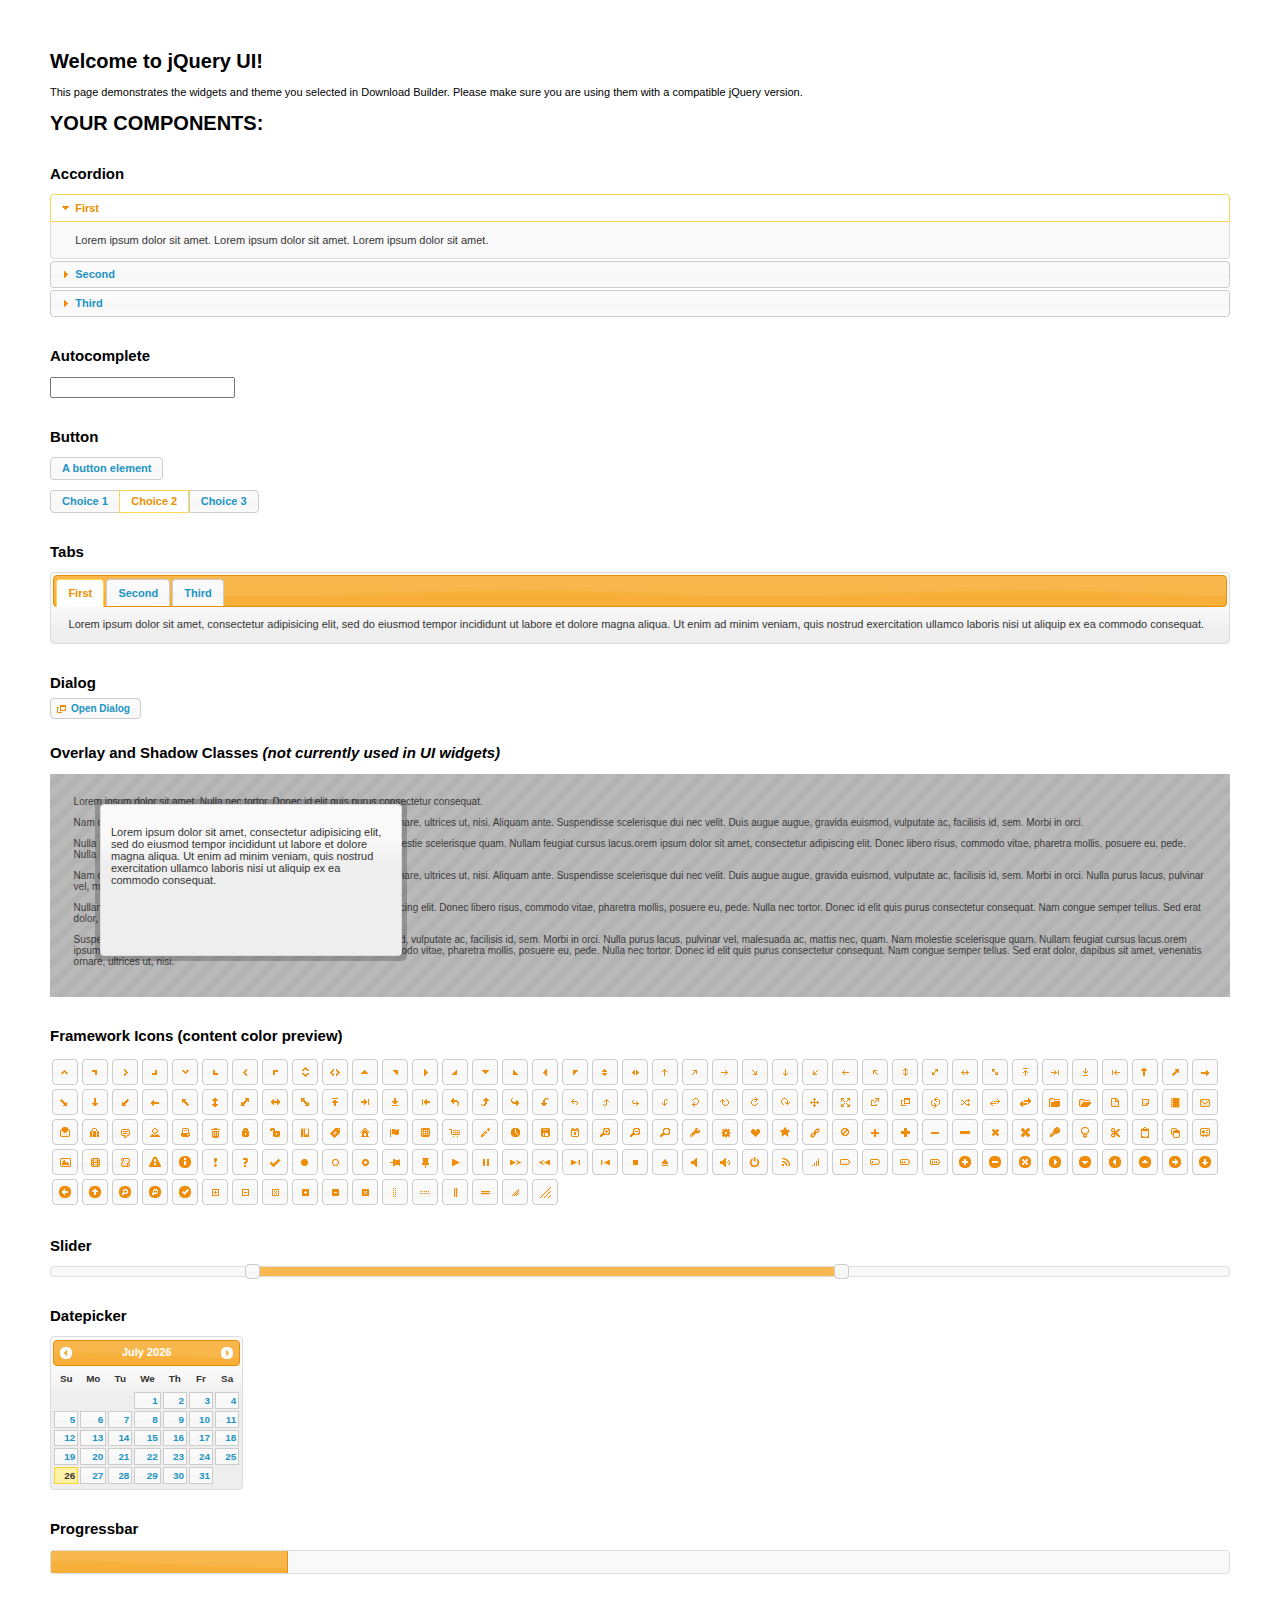
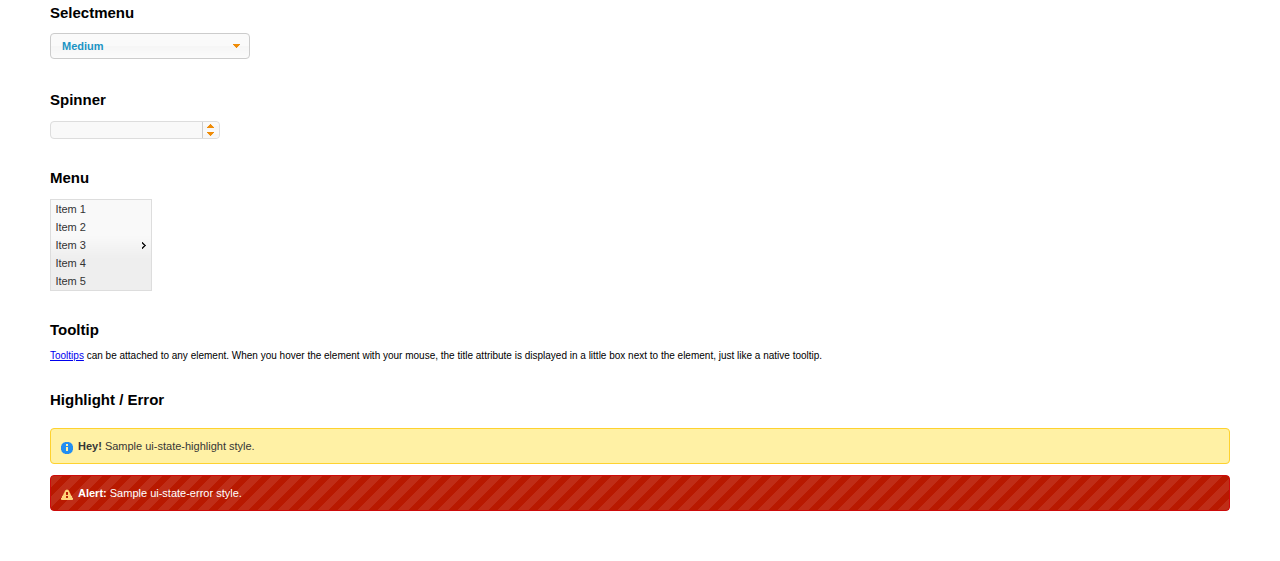
<file: chinook/jquery-ui-1.11.4/index.html>
<!doctype html>
<html lang="us">
<head>
	<meta charset="utf-8">
	<title>jQuery UI Example Page</title>
	<link href="jquery-ui.css" rel="stylesheet">
	<style>
	body{
		font: 62.5% "Trebuchet MS", sans-serif;
		margin: 50px;
	}
	.demoHeaders {
		margin-top: 2em;
	}
	#dialog-link {
		padding: .4em 1em .4em 20px;
		text-decoration: none;
		position: relative;
	}
	#dialog-link span.ui-icon {
		margin: 0 5px 0 0;
		position: absolute;
		left: .2em;
		top: 50%;
		margin-top: -8px;
	}
	#icons {
		margin: 0;
		padding: 0;
	}
	#icons li {
		margin: 2px;
		position: relative;
		padding: 4px 0;
		cursor: pointer;
		float: left;
		list-style: none;
	}
	#icons span.ui-icon {
		float: left;
		margin: 0 4px;
	}
	.fakewindowcontain .ui-widget-overlay {
		position: absolute;
	}
	select {
		width: 200px;
	}
	</style>
</head>
<body>

<h1>Welcome to jQuery UI!</h1>

<div class="ui-widget">
	<p>This page demonstrates the widgets and theme you selected in Download Builder. Please make sure you are using them with a compatible jQuery version.</p>
</div>

<h1>YOUR COMPONENTS:</h1>


<!-- Accordion -->
<h2 class="demoHeaders">Accordion</h2>
<div id="accordion">
	<h3>First</h3>
	<div>Lorem ipsum dolor sit amet. Lorem ipsum dolor sit amet. Lorem ipsum dolor sit amet.</div>
	<h3>Second</h3>
	<div>Phasellus mattis tincidunt nibh.</div>
	<h3>Third</h3>
	<div>Nam dui erat, auctor a, dignissim quis.</div>
</div>



<!-- Autocomplete -->
<h2 class="demoHeaders">Autocomplete</h2>
<div>
	<input id="autocomplete" title="type &quot;a&quot;">
</div>



<!-- Button -->
<h2 class="demoHeaders">Button</h2>
<button id="button">A button element</button>
<form style="margin-top: 1em;">
	<div id="radioset">
		<input type="radio" id="radio1" name="radio"><label for="radio1">Choice 1</label>
		<input type="radio" id="radio2" name="radio" checked="checked"><label for="radio2">Choice 2</label>
		<input type="radio" id="radio3" name="radio"><label for="radio3">Choice 3</label>
	</div>
</form>



<!-- Tabs -->
<h2 class="demoHeaders">Tabs</h2>
<div id="tabs">
	<ul>
		<li><a href="#tabs-1">First</a></li>
		<li><a href="#tabs-2">Second</a></li>
		<li><a href="#tabs-3">Third</a></li>
	</ul>
	<div id="tabs-1">Lorem ipsum dolor sit amet, consectetur adipisicing elit, sed do eiusmod tempor incididunt ut labore et dolore magna aliqua. Ut enim ad minim veniam, quis nostrud exercitation ullamco laboris nisi ut aliquip ex ea commodo consequat.</div>
	<div id="tabs-2">Phasellus mattis tincidunt nibh. Cras orci urna, blandit id, pretium vel, aliquet ornare, felis. Maecenas scelerisque sem non nisl. Fusce sed lorem in enim dictum bibendum.</div>
	<div id="tabs-3">Nam dui erat, auctor a, dignissim quis, sollicitudin eu, felis. Pellentesque nisi urna, interdum eget, sagittis et, consequat vestibulum, lacus. Mauris porttitor ullamcorper augue.</div>
</div>



<!-- Dialog NOTE: Dialog is not generated by UI in this demo so it can be visually styled in themeroller-->
<h2 class="demoHeaders">Dialog</h2>
<p><a href="#" id="dialog-link" class="ui-state-default ui-corner-all"><span class="ui-icon ui-icon-newwin"></span>Open Dialog</a></p>

<h2 class="demoHeaders">Overlay and Shadow Classes <em>(not currently used in UI widgets)</em></h2>
<div style="position: relative; width: 96%; height: 200px; padding:1% 2%; overflow:hidden;" class="fakewindowcontain">
	<p>Lorem ipsum dolor sit amet,  Nulla nec tortor. Donec id elit quis purus consectetur consequat. </p><p>Nam congue semper tellus. Sed erat dolor, dapibus sit amet, venenatis ornare, ultrices ut, nisi. Aliquam ante. Suspendisse scelerisque dui nec velit. Duis augue augue, gravida euismod, vulputate ac, facilisis id, sem. Morbi in orci. </p><p>Nulla purus lacus, pulvinar vel, malesuada ac, mattis nec, quam. Nam molestie scelerisque quam. Nullam feugiat cursus lacus.orem ipsum dolor sit amet, consectetur adipiscing elit. Donec libero risus, commodo vitae, pharetra mollis, posuere eu, pede. Nulla nec tortor. Donec id elit quis purus consectetur consequat. </p><p>Nam congue semper tellus. Sed erat dolor, dapibus sit amet, venenatis ornare, ultrices ut, nisi. Aliquam ante. Suspendisse scelerisque dui nec velit. Duis augue augue, gravida euismod, vulputate ac, facilisis id, sem. Morbi in orci. Nulla purus lacus, pulvinar vel, malesuada ac, mattis nec, quam. Nam molestie scelerisque quam. </p><p>Nullam feugiat cursus lacus.orem ipsum dolor sit amet, consectetur adipiscing elit. Donec libero risus, commodo vitae, pharetra mollis, posuere eu, pede. Nulla nec tortor. Donec id elit quis purus consectetur consequat. Nam congue semper tellus. Sed erat dolor, dapibus sit amet, venenatis ornare, ultrices ut, nisi. Aliquam ante. </p><p>Suspendisse scelerisque dui nec velit. Duis augue augue, gravida euismod, vulputate ac, facilisis id, sem. Morbi in orci. Nulla purus lacus, pulvinar vel, malesuada ac, mattis nec, quam. Nam molestie scelerisque quam. Nullam feugiat cursus lacus.orem ipsum dolor sit amet, consectetur adipiscing elit. Donec libero risus, commodo vitae, pharetra mollis, posuere eu, pede. Nulla nec tortor. Donec id elit quis purus consectetur consequat. Nam congue semper tellus. Sed erat dolor, dapibus sit amet, venenatis ornare, ultrices ut, nisi. </p>

	<!-- ui-dialog -->
	<div class="ui-overlay"><div class="ui-widget-overlay"></div><div class="ui-widget-shadow ui-corner-all" style="width: 302px; height: 152px; position: absolute; left: 50px; top: 30px;"></div></div>
	<div style="position: absolute; width: 280px; height: 130px;left: 50px; top: 30px; padding: 10px;" class="ui-widget ui-widget-content ui-corner-all">
		<div class="ui-dialog-content ui-widget-content" style="background: none; border: 0;">
			<p>Lorem ipsum dolor sit amet, consectetur adipisicing elit, sed do eiusmod tempor incididunt ut labore et dolore magna aliqua. Ut enim ad minim veniam, quis nostrud exercitation ullamco laboris nisi ut aliquip ex ea commodo consequat.</p>
		</div>
	</div>

</div>

<!-- ui-dialog -->
<div id="dialog" title="Dialog Title">
	<p>Lorem ipsum dolor sit amet, consectetur adipisicing elit, sed do eiusmod tempor incididunt ut labore et dolore magna aliqua. Ut enim ad minim veniam, quis nostrud exercitation ullamco laboris nisi ut aliquip ex ea commodo consequat.</p>
</div>



<h2 class="demoHeaders">Framework Icons (content color preview)</h2>
<ul id="icons" class="ui-widget ui-helper-clearfix">
	<li class="ui-state-default ui-corner-all" title=".ui-icon-carat-1-n"><span class="ui-icon ui-icon-carat-1-n"></span></li>
	<li class="ui-state-default ui-corner-all" title=".ui-icon-carat-1-ne"><span class="ui-icon ui-icon-carat-1-ne"></span></li>
	<li class="ui-state-default ui-corner-all" title=".ui-icon-carat-1-e"><span class="ui-icon ui-icon-carat-1-e"></span></li>
	<li class="ui-state-default ui-corner-all" title=".ui-icon-carat-1-se"><span class="ui-icon ui-icon-carat-1-se"></span></li>
	<li class="ui-state-default ui-corner-all" title=".ui-icon-carat-1-s"><span class="ui-icon ui-icon-carat-1-s"></span></li>
	<li class="ui-state-default ui-corner-all" title=".ui-icon-carat-1-sw"><span class="ui-icon ui-icon-carat-1-sw"></span></li>
	<li class="ui-state-default ui-corner-all" title=".ui-icon-carat-1-w"><span class="ui-icon ui-icon-carat-1-w"></span></li>
	<li class="ui-state-default ui-corner-all" title=".ui-icon-carat-1-nw"><span class="ui-icon ui-icon-carat-1-nw"></span></li>
	<li class="ui-state-default ui-corner-all" title=".ui-icon-carat-2-n-s"><span class="ui-icon ui-icon-carat-2-n-s"></span></li>
	<li class="ui-state-default ui-corner-all" title=".ui-icon-carat-2-e-w"><span class="ui-icon ui-icon-carat-2-e-w"></span></li>
	<li class="ui-state-default ui-corner-all" title=".ui-icon-triangle-1-n"><span class="ui-icon ui-icon-triangle-1-n"></span></li>
	<li class="ui-state-default ui-corner-all" title=".ui-icon-triangle-1-ne"><span class="ui-icon ui-icon-triangle-1-ne"></span></li>
	<li class="ui-state-default ui-corner-all" title=".ui-icon-triangle-1-e"><span class="ui-icon ui-icon-triangle-1-e"></span></li>
	<li class="ui-state-default ui-corner-all" title=".ui-icon-triangle-1-se"><span class="ui-icon ui-icon-triangle-1-se"></span></li>
	<li class="ui-state-default ui-corner-all" title=".ui-icon-triangle-1-s"><span class="ui-icon ui-icon-triangle-1-s"></span></li>
	<li class="ui-state-default ui-corner-all" title=".ui-icon-triangle-1-sw"><span class="ui-icon ui-icon-triangle-1-sw"></span></li>
	<li class="ui-state-default ui-corner-all" title=".ui-icon-triangle-1-w"><span class="ui-icon ui-icon-triangle-1-w"></span></li>
	<li class="ui-state-default ui-corner-all" title=".ui-icon-triangle-1-nw"><span class="ui-icon ui-icon-triangle-1-nw"></span></li>
	<li class="ui-state-default ui-corner-all" title=".ui-icon-triangle-2-n-s"><span class="ui-icon ui-icon-triangle-2-n-s"></span></li>
	<li class="ui-state-default ui-corner-all" title=".ui-icon-triangle-2-e-w"><span class="ui-icon ui-icon-triangle-2-e-w"></span></li>
	<li class="ui-state-default ui-corner-all" title=".ui-icon-arrow-1-n"><span class="ui-icon ui-icon-arrow-1-n"></span></li>
	<li class="ui-state-default ui-corner-all" title=".ui-icon-arrow-1-ne"><span class="ui-icon ui-icon-arrow-1-ne"></span></li>
	<li class="ui-state-default ui-corner-all" title=".ui-icon-arrow-1-e"><span class="ui-icon ui-icon-arrow-1-e"></span></li>
	<li class="ui-state-default ui-corner-all" title=".ui-icon-arrow-1-se"><span class="ui-icon ui-icon-arrow-1-se"></span></li>
	<li class="ui-state-default ui-corner-all" title=".ui-icon-arrow-1-s"><span class="ui-icon ui-icon-arrow-1-s"></span></li>
	<li class="ui-state-default ui-corner-all" title=".ui-icon-arrow-1-sw"><span class="ui-icon ui-icon-arrow-1-sw"></span></li>
	<li class="ui-state-default ui-corner-all" title=".ui-icon-arrow-1-w"><span class="ui-icon ui-icon-arrow-1-w"></span></li>
	<li class="ui-state-default ui-corner-all" title=".ui-icon-arrow-1-nw"><span class="ui-icon ui-icon-arrow-1-nw"></span></li>
	<li class="ui-state-default ui-corner-all" title=".ui-icon-arrow-2-n-s"><span class="ui-icon ui-icon-arrow-2-n-s"></span></li>
	<li class="ui-state-default ui-corner-all" title=".ui-icon-arrow-2-ne-sw"><span class="ui-icon ui-icon-arrow-2-ne-sw"></span></li>
	<li class="ui-state-default ui-corner-all" title=".ui-icon-arrow-2-e-w"><span class="ui-icon ui-icon-arrow-2-e-w"></span></li>
	<li class="ui-state-default ui-corner-all" title=".ui-icon-arrow-2-se-nw"><span class="ui-icon ui-icon-arrow-2-se-nw"></span></li>
	<li class="ui-state-default ui-corner-all" title=".ui-icon-arrowstop-1-n"><span class="ui-icon ui-icon-arrowstop-1-n"></span></li>
	<li class="ui-state-default ui-corner-all" title=".ui-icon-arrowstop-1-e"><span class="ui-icon ui-icon-arrowstop-1-e"></span></li>
	<li class="ui-state-default ui-corner-all" title=".ui-icon-arrowstop-1-s"><span class="ui-icon ui-icon-arrowstop-1-s"></span></li>
	<li class="ui-state-default ui-corner-all" title=".ui-icon-arrowstop-1-w"><span class="ui-icon ui-icon-arrowstop-1-w"></span></li>
	<li class="ui-state-default ui-corner-all" title=".ui-icon-arrowthick-1-n"><span class="ui-icon ui-icon-arrowthick-1-n"></span></li>
	<li class="ui-state-default ui-corner-all" title=".ui-icon-arrowthick-1-ne"><span class="ui-icon ui-icon-arrowthick-1-ne"></span></li>
	<li class="ui-state-default ui-corner-all" title=".ui-icon-arrowthick-1-e"><span class="ui-icon ui-icon-arrowthick-1-e"></span></li>
	<li class="ui-state-default ui-corner-all" title=".ui-icon-arrowthick-1-se"><span class="ui-icon ui-icon-arrowthick-1-se"></span></li>
	<li class="ui-state-default ui-corner-all" title=".ui-icon-arrowthick-1-s"><span class="ui-icon ui-icon-arrowthick-1-s"></span></li>
	<li class="ui-state-default ui-corner-all" title=".ui-icon-arrowthick-1-sw"><span class="ui-icon ui-icon-arrowthick-1-sw"></span></li>
	<li class="ui-state-default ui-corner-all" title=".ui-icon-arrowthick-1-w"><span class="ui-icon ui-icon-arrowthick-1-w"></span></li>
	<li class="ui-state-default ui-corner-all" title=".ui-icon-arrowthick-1-nw"><span class="ui-icon ui-icon-arrowthick-1-nw"></span></li>
	<li class="ui-state-default ui-corner-all" title=".ui-icon-arrowthick-2-n-s"><span class="ui-icon ui-icon-arrowthick-2-n-s"></span></li>
	<li class="ui-state-default ui-corner-all" title=".ui-icon-arrowthick-2-ne-sw"><span class="ui-icon ui-icon-arrowthick-2-ne-sw"></span></li>
	<li class="ui-state-default ui-corner-all" title=".ui-icon-arrowthick-2-e-w"><span class="ui-icon ui-icon-arrowthick-2-e-w"></span></li>
	<li class="ui-state-default ui-corner-all" title=".ui-icon-arrowthick-2-se-nw"><span class="ui-icon ui-icon-arrowthick-2-se-nw"></span></li>
	<li class="ui-state-default ui-corner-all" title=".ui-icon-arrowthickstop-1-n"><span class="ui-icon ui-icon-arrowthickstop-1-n"></span></li>
	<li class="ui-state-default ui-corner-all" title=".ui-icon-arrowthickstop-1-e"><span class="ui-icon ui-icon-arrowthickstop-1-e"></span></li>
	<li class="ui-state-default ui-corner-all" title=".ui-icon-arrowthickstop-1-s"><span class="ui-icon ui-icon-arrowthickstop-1-s"></span></li>
	<li class="ui-state-default ui-corner-all" title=".ui-icon-arrowthickstop-1-w"><span class="ui-icon ui-icon-arrowthickstop-1-w"></span></li>
	<li class="ui-state-default ui-corner-all" title=".ui-icon-arrowreturnthick-1-w"><span class="ui-icon ui-icon-arrowreturnthick-1-w"></span></li>
	<li class="ui-state-default ui-corner-all" title=".ui-icon-arrowreturnthick-1-n"><span class="ui-icon ui-icon-arrowreturnthick-1-n"></span></li>
	<li class="ui-state-default ui-corner-all" title=".ui-icon-arrowreturnthick-1-e"><span class="ui-icon ui-icon-arrowreturnthick-1-e"></span></li>
	<li class="ui-state-default ui-corner-all" title=".ui-icon-arrowreturnthick-1-s"><span class="ui-icon ui-icon-arrowreturnthick-1-s"></span></li>
	<li class="ui-state-default ui-corner-all" title=".ui-icon-arrowreturn-1-w"><span class="ui-icon ui-icon-arrowreturn-1-w"></span></li>
	<li class="ui-state-default ui-corner-all" title=".ui-icon-arrowreturn-1-n"><span class="ui-icon ui-icon-arrowreturn-1-n"></span></li>
	<li class="ui-state-default ui-corner-all" title=".ui-icon-arrowreturn-1-e"><span class="ui-icon ui-icon-arrowreturn-1-e"></span></li>
	<li class="ui-state-default ui-corner-all" title=".ui-icon-arrowreturn-1-s"><span class="ui-icon ui-icon-arrowreturn-1-s"></span></li>
	<li class="ui-state-default ui-corner-all" title=".ui-icon-arrowrefresh-1-w"><span class="ui-icon ui-icon-arrowrefresh-1-w"></span></li>
	<li class="ui-state-default ui-corner-all" title=".ui-icon-arrowrefresh-1-n"><span class="ui-icon ui-icon-arrowrefresh-1-n"></span></li>
	<li class="ui-state-default ui-corner-all" title=".ui-icon-arrowrefresh-1-e"><span class="ui-icon ui-icon-arrowrefresh-1-e"></span></li>
	<li class="ui-state-default ui-corner-all" title=".ui-icon-arrowrefresh-1-s"><span class="ui-icon ui-icon-arrowrefresh-1-s"></span></li>
	<li class="ui-state-default ui-corner-all" title=".ui-icon-arrow-4"><span class="ui-icon ui-icon-arrow-4"></span></li>
	<li class="ui-state-default ui-corner-all" title=".ui-icon-arrow-4-diag"><span class="ui-icon ui-icon-arrow-4-diag"></span></li>
	<li class="ui-state-default ui-corner-all" title=".ui-icon-extlink"><span class="ui-icon ui-icon-extlink"></span></li>
	<li class="ui-state-default ui-corner-all" title=".ui-icon-newwin"><span class="ui-icon ui-icon-newwin"></span></li>
	<li class="ui-state-default ui-corner-all" title=".ui-icon-refresh"><span class="ui-icon ui-icon-refresh"></span></li>
	<li class="ui-state-default ui-corner-all" title=".ui-icon-shuffle"><span class="ui-icon ui-icon-shuffle"></span></li>
	<li class="ui-state-default ui-corner-all" title=".ui-icon-transfer-e-w"><span class="ui-icon ui-icon-transfer-e-w"></span></li>
	<li class="ui-state-default ui-corner-all" title=".ui-icon-transferthick-e-w"><span class="ui-icon ui-icon-transferthick-e-w"></span></li>
	<li class="ui-state-default ui-corner-all" title=".ui-icon-folder-collapsed"><span class="ui-icon ui-icon-folder-collapsed"></span></li>
	<li class="ui-state-default ui-corner-all" title=".ui-icon-folder-open"><span class="ui-icon ui-icon-folder-open"></span></li>
	<li class="ui-state-default ui-corner-all" title=".ui-icon-document"><span class="ui-icon ui-icon-document"></span></li>
	<li class="ui-state-default ui-corner-all" title=".ui-icon-document-b"><span class="ui-icon ui-icon-document-b"></span></li>
	<li class="ui-state-default ui-corner-all" title=".ui-icon-note"><span class="ui-icon ui-icon-note"></span></li>
	<li class="ui-state-default ui-corner-all" title=".ui-icon-mail-closed"><span class="ui-icon ui-icon-mail-closed"></span></li>
	<li class="ui-state-default ui-corner-all" title=".ui-icon-mail-open"><span class="ui-icon ui-icon-mail-open"></span></li>
	<li class="ui-state-default ui-corner-all" title=".ui-icon-suitcase"><span class="ui-icon ui-icon-suitcase"></span></li>
	<li class="ui-state-default ui-corner-all" title=".ui-icon-comment"><span class="ui-icon ui-icon-comment"></span></li>
	<li class="ui-state-default ui-corner-all" title=".ui-icon-person"><span class="ui-icon ui-icon-person"></span></li>
	<li class="ui-state-default ui-corner-all" title=".ui-icon-print"><span class="ui-icon ui-icon-print"></span></li>
	<li class="ui-state-default ui-corner-all" title=".ui-icon-trash"><span class="ui-icon ui-icon-trash"></span></li>
	<li class="ui-state-default ui-corner-all" title=".ui-icon-locked"><span class="ui-icon ui-icon-locked"></span></li>
	<li class="ui-state-default ui-corner-all" title=".ui-icon-unlocked"><span class="ui-icon ui-icon-unlocked"></span></li>
	<li class="ui-state-default ui-corner-all" title=".ui-icon-bookmark"><span class="ui-icon ui-icon-bookmark"></span></li>
	<li class="ui-state-default ui-corner-all" title=".ui-icon-tag"><span class="ui-icon ui-icon-tag"></span></li>
	<li class="ui-state-default ui-corner-all" title=".ui-icon-home"><span class="ui-icon ui-icon-home"></span></li>
	<li class="ui-state-default ui-corner-all" title=".ui-icon-flag"><span class="ui-icon ui-icon-flag"></span></li>
	<li class="ui-state-default ui-corner-all" title=".ui-icon-calculator"><span class="ui-icon ui-icon-calculator"></span></li>
	<li class="ui-state-default ui-corner-all" title=".ui-icon-cart"><span class="ui-icon ui-icon-cart"></span></li>
	<li class="ui-state-default ui-corner-all" title=".ui-icon-pencil"><span class="ui-icon ui-icon-pencil"></span></li>
	<li class="ui-state-default ui-corner-all" title=".ui-icon-clock"><span class="ui-icon ui-icon-clock"></span></li>
	<li class="ui-state-default ui-corner-all" title=".ui-icon-disk"><span class="ui-icon ui-icon-disk"></span></li>
	<li class="ui-state-default ui-corner-all" title=".ui-icon-calendar"><span class="ui-icon ui-icon-calendar"></span></li>
	<li class="ui-state-default ui-corner-all" title=".ui-icon-zoomin"><span class="ui-icon ui-icon-zoomin"></span></li>
	<li class="ui-state-default ui-corner-all" title=".ui-icon-zoomout"><span class="ui-icon ui-icon-zoomout"></span></li>
	<li class="ui-state-default ui-corner-all" title=".ui-icon-search"><span class="ui-icon ui-icon-search"></span></li>
	<li class="ui-state-default ui-corner-all" title=".ui-icon-wrench"><span class="ui-icon ui-icon-wrench"></span></li>
	<li class="ui-state-default ui-corner-all" title=".ui-icon-gear"><span class="ui-icon ui-icon-gear"></span></li>
	<li class="ui-state-default ui-corner-all" title=".ui-icon-heart"><span class="ui-icon ui-icon-heart"></span></li>
	<li class="ui-state-default ui-corner-all" title=".ui-icon-star"><span class="ui-icon ui-icon-star"></span></li>
	<li class="ui-state-default ui-corner-all" title=".ui-icon-link"><span class="ui-icon ui-icon-link"></span></li>
	<li class="ui-state-default ui-corner-all" title=".ui-icon-cancel"><span class="ui-icon ui-icon-cancel"></span></li>
	<li class="ui-state-default ui-corner-all" title=".ui-icon-plus"><span class="ui-icon ui-icon-plus"></span></li>
	<li class="ui-state-default ui-corner-all" title=".ui-icon-plusthick"><span class="ui-icon ui-icon-plusthick"></span></li>
	<li class="ui-state-default ui-corner-all" title=".ui-icon-minus"><span class="ui-icon ui-icon-minus"></span></li>
	<li class="ui-state-default ui-corner-all" title=".ui-icon-minusthick"><span class="ui-icon ui-icon-minusthick"></span></li>
	<li class="ui-state-default ui-corner-all" title=".ui-icon-close"><span class="ui-icon ui-icon-close"></span></li>
	<li class="ui-state-default ui-corner-all" title=".ui-icon-closethick"><span class="ui-icon ui-icon-closethick"></span></li>
	<li class="ui-state-default ui-corner-all" title=".ui-icon-key"><span class="ui-icon ui-icon-key"></span></li>
	<li class="ui-state-default ui-corner-all" title=".ui-icon-lightbulb"><span class="ui-icon ui-icon-lightbulb"></span></li>
	<li class="ui-state-default ui-corner-all" title=".ui-icon-scissors"><span class="ui-icon ui-icon-scissors"></span></li>
	<li class="ui-state-default ui-corner-all" title=".ui-icon-clipboard"><span class="ui-icon ui-icon-clipboard"></span></li>
	<li class="ui-state-default ui-corner-all" title=".ui-icon-copy"><span class="ui-icon ui-icon-copy"></span></li>
	<li class="ui-state-default ui-corner-all" title=".ui-icon-contact"><span class="ui-icon ui-icon-contact"></span></li>
	<li class="ui-state-default ui-corner-all" title=".ui-icon-image"><span class="ui-icon ui-icon-image"></span></li>
	<li class="ui-state-default ui-corner-all" title=".ui-icon-video"><span class="ui-icon ui-icon-video"></span></li>
	<li class="ui-state-default ui-corner-all" title=".ui-icon-script"><span class="ui-icon ui-icon-script"></span></li>
	<li class="ui-state-default ui-corner-all" title=".ui-icon-alert"><span class="ui-icon ui-icon-alert"></span></li>
	<li class="ui-state-default ui-corner-all" title=".ui-icon-info"><span class="ui-icon ui-icon-info"></span></li>
	<li class="ui-state-default ui-corner-all" title=".ui-icon-notice"><span class="ui-icon ui-icon-notice"></span></li>
	<li class="ui-state-default ui-corner-all" title=".ui-icon-help"><span class="ui-icon ui-icon-help"></span></li>
	<li class="ui-state-default ui-corner-all" title=".ui-icon-check"><span class="ui-icon ui-icon-check"></span></li>
	<li class="ui-state-default ui-corner-all" title=".ui-icon-bullet"><span class="ui-icon ui-icon-bullet"></span></li>
	<li class="ui-state-default ui-corner-all" title=".ui-icon-radio-off"><span class="ui-icon ui-icon-radio-off"></span></li>
	<li class="ui-state-default ui-corner-all" title=".ui-icon-radio-on"><span class="ui-icon ui-icon-radio-on"></span></li>
	<li class="ui-state-default ui-corner-all" title=".ui-icon-pin-w"><span class="ui-icon ui-icon-pin-w"></span></li>
	<li class="ui-state-default ui-corner-all" title=".ui-icon-pin-s"><span class="ui-icon ui-icon-pin-s"></span></li>
	<li class="ui-state-default ui-corner-all" title=".ui-icon-play"><span class="ui-icon ui-icon-play"></span></li>
	<li class="ui-state-default ui-corner-all" title=".ui-icon-pause"><span class="ui-icon ui-icon-pause"></span></li>
	<li class="ui-state-default ui-corner-all" title=".ui-icon-seek-next"><span class="ui-icon ui-icon-seek-next"></span></li>
	<li class="ui-state-default ui-corner-all" title=".ui-icon-seek-prev"><span class="ui-icon ui-icon-seek-prev"></span></li>
	<li class="ui-state-default ui-corner-all" title=".ui-icon-seek-end"><span class="ui-icon ui-icon-seek-end"></span></li>
	<li class="ui-state-default ui-corner-all" title=".ui-icon-seek-first"><span class="ui-icon ui-icon-seek-first"></span></li>
	<li class="ui-state-default ui-corner-all" title=".ui-icon-stop"><span class="ui-icon ui-icon-stop"></span></li>
	<li class="ui-state-default ui-corner-all" title=".ui-icon-eject"><span class="ui-icon ui-icon-eject"></span></li>
	<li class="ui-state-default ui-corner-all" title=".ui-icon-volume-off"><span class="ui-icon ui-icon-volume-off"></span></li>
	<li class="ui-state-default ui-corner-all" title=".ui-icon-volume-on"><span class="ui-icon ui-icon-volume-on"></span></li>
	<li class="ui-state-default ui-corner-all" title=".ui-icon-power"><span class="ui-icon ui-icon-power"></span></li>
	<li class="ui-state-default ui-corner-all" title=".ui-icon-signal-diag"><span class="ui-icon ui-icon-signal-diag"></span></li>
	<li class="ui-state-default ui-corner-all" title=".ui-icon-signal"><span class="ui-icon ui-icon-signal"></span></li>
	<li class="ui-state-default ui-corner-all" title=".ui-icon-battery-0"><span class="ui-icon ui-icon-battery-0"></span></li>
	<li class="ui-state-default ui-corner-all" title=".ui-icon-battery-1"><span class="ui-icon ui-icon-battery-1"></span></li>
	<li class="ui-state-default ui-corner-all" title=".ui-icon-battery-2"><span class="ui-icon ui-icon-battery-2"></span></li>
	<li class="ui-state-default ui-corner-all" title=".ui-icon-battery-3"><span class="ui-icon ui-icon-battery-3"></span></li>
	<li class="ui-state-default ui-corner-all" title=".ui-icon-circle-plus"><span class="ui-icon ui-icon-circle-plus"></span></li>
	<li class="ui-state-default ui-corner-all" title=".ui-icon-circle-minus"><span class="ui-icon ui-icon-circle-minus"></span></li>
	<li class="ui-state-default ui-corner-all" title=".ui-icon-circle-close"><span class="ui-icon ui-icon-circle-close"></span></li>
	<li class="ui-state-default ui-corner-all" title=".ui-icon-circle-triangle-e"><span class="ui-icon ui-icon-circle-triangle-e"></span></li>
	<li class="ui-state-default ui-corner-all" title=".ui-icon-circle-triangle-s"><span class="ui-icon ui-icon-circle-triangle-s"></span></li>
	<li class="ui-state-default ui-corner-all" title=".ui-icon-circle-triangle-w"><span class="ui-icon ui-icon-circle-triangle-w"></span></li>
	<li class="ui-state-default ui-corner-all" title=".ui-icon-circle-triangle-n"><span class="ui-icon ui-icon-circle-triangle-n"></span></li>
	<li class="ui-state-default ui-corner-all" title=".ui-icon-circle-arrow-e"><span class="ui-icon ui-icon-circle-arrow-e"></span></li>
	<li class="ui-state-default ui-corner-all" title=".ui-icon-circle-arrow-s"><span class="ui-icon ui-icon-circle-arrow-s"></span></li>
	<li class="ui-state-default ui-corner-all" title=".ui-icon-circle-arrow-w"><span class="ui-icon ui-icon-circle-arrow-w"></span></li>
	<li class="ui-state-default ui-corner-all" title=".ui-icon-circle-arrow-n"><span class="ui-icon ui-icon-circle-arrow-n"></span></li>
	<li class="ui-state-default ui-corner-all" title=".ui-icon-circle-zoomin"><span class="ui-icon ui-icon-circle-zoomin"></span></li>
	<li class="ui-state-default ui-corner-all" title=".ui-icon-circle-zoomout"><span class="ui-icon ui-icon-circle-zoomout"></span></li>
	<li class="ui-state-default ui-corner-all" title=".ui-icon-circle-check"><span class="ui-icon ui-icon-circle-check"></span></li>
	<li class="ui-state-default ui-corner-all" title=".ui-icon-circlesmall-plus"><span class="ui-icon ui-icon-circlesmall-plus"></span></li>
	<li class="ui-state-default ui-corner-all" title=".ui-icon-circlesmall-minus"><span class="ui-icon ui-icon-circlesmall-minus"></span></li>
	<li class="ui-state-default ui-corner-all" title=".ui-icon-circlesmall-close"><span class="ui-icon ui-icon-circlesmall-close"></span></li>
	<li class="ui-state-default ui-corner-all" title=".ui-icon-squaresmall-plus"><span class="ui-icon ui-icon-squaresmall-plus"></span></li>
	<li class="ui-state-default ui-corner-all" title=".ui-icon-squaresmall-minus"><span class="ui-icon ui-icon-squaresmall-minus"></span></li>
	<li class="ui-state-default ui-corner-all" title=".ui-icon-squaresmall-close"><span class="ui-icon ui-icon-squaresmall-close"></span></li>
	<li class="ui-state-default ui-corner-all" title=".ui-icon-grip-dotted-vertical"><span class="ui-icon ui-icon-grip-dotted-vertical"></span></li>
	<li class="ui-state-default ui-corner-all" title=".ui-icon-grip-dotted-horizontal"><span class="ui-icon ui-icon-grip-dotted-horizontal"></span></li>
	<li class="ui-state-default ui-corner-all" title=".ui-icon-grip-solid-vertical"><span class="ui-icon ui-icon-grip-solid-vertical"></span></li>
	<li class="ui-state-default ui-corner-all" title=".ui-icon-grip-solid-horizontal"><span class="ui-icon ui-icon-grip-solid-horizontal"></span></li>
	<li class="ui-state-default ui-corner-all" title=".ui-icon-gripsmall-diagonal-se"><span class="ui-icon ui-icon-gripsmall-diagonal-se"></span></li>
	<li class="ui-state-default ui-corner-all" title=".ui-icon-grip-diagonal-se"><span class="ui-icon ui-icon-grip-diagonal-se"></span></li>
</ul>


<!-- Slider -->
<h2 class="demoHeaders">Slider</h2>
<div id="slider"></div>



<!-- Datepicker -->
<h2 class="demoHeaders">Datepicker</h2>
<div id="datepicker"></div>



<!-- Progressbar -->
<h2 class="demoHeaders">Progressbar</h2>
<div id="progressbar"></div>



<!-- Progressbar -->
<h2 class="demoHeaders">Selectmenu</h2>
<select id="selectmenu">
	<option>Slower</option>
	<option>Slow</option>
	<option selected="selected">Medium</option>
	<option>Fast</option>
	<option>Faster</option>
</select>



<!-- Spinner -->
<h2 class="demoHeaders">Spinner</h2>
<input id="spinner">



<!-- Menu -->
<h2 class="demoHeaders">Menu</h2>
<ul style="width:100px;" id="menu">
	<li>Item 1</li>
	<li>Item 2</li>
	<li>Item 3
		<ul>
			<li>Item 3-1</li>
			<li>Item 3-2</li>
			<li>Item 3-3</li>
			<li>Item 3-4</li>
			<li>Item 3-5</li>
		</ul>
	</li>
	<li>Item 4</li>
	<li>Item 5</li>
</ul>



<!-- Tooltip -->
<h2 class="demoHeaders">Tooltip</h2>
<p id="tooltip">
	<a href="#" title="That&apos;s what this widget is">Tooltips</a> can be attached to any element. When you hover
the element with your mouse, the title attribute is displayed in a little box next to the element, just like a native tooltip.
</p>


<!-- Highlight / Error -->
<h2 class="demoHeaders">Highlight / Error</h2>
<div class="ui-widget">
	<div class="ui-state-highlight ui-corner-all" style="margin-top: 20px; padding: 0 .7em;">
		<p><span class="ui-icon ui-icon-info" style="float: left; margin-right: .3em;"></span>
		<strong>Hey!</strong> Sample ui-state-highlight style.</p>
	</div>
</div>
<br>
<div class="ui-widget">
	<div class="ui-state-error ui-corner-all" style="padding: 0 .7em;">
		<p><span class="ui-icon ui-icon-alert" style="float: left; margin-right: .3em;"></span>
		<strong>Alert:</strong> Sample ui-state-error style.</p>
	</div>
</div>

<script src="external/jquery/jquery.js"></script>
<script src="jquery-ui.js"></script>
<script>

$( "#accordion" ).accordion();



var availableTags = [
	"ActionScript",
	"AppleScript",
	"Asp",
	"BASIC",
	"C",
	"C++",
	"Clojure",
	"COBOL",
	"ColdFusion",
	"Erlang",
	"Fortran",
	"Groovy",
	"Haskell",
	"Java",
	"JavaScript",
	"Lisp",
	"Perl",
	"PHP",
	"Python",
	"Ruby",
	"Scala",
	"Scheme"
];
$( "#autocomplete" ).autocomplete({
	source: availableTags
});



$( "#button" ).button();
$( "#radioset" ).buttonset();



$( "#tabs" ).tabs();



$( "#dialog" ).dialog({
	autoOpen: false,
	width: 400,
	buttons: [
		{
			text: "Ok",
			click: function() {
				$( this ).dialog( "close" );
			}
		},
		{
			text: "Cancel",
			click: function() {
				$( this ).dialog( "close" );
			}
		}
	]
});

// Link to open the dialog
$( "#dialog-link" ).click(function( event ) {
	$( "#dialog" ).dialog( "open" );
	event.preventDefault();
});



$( "#datepicker" ).datepicker({
	inline: true
});



$( "#slider" ).slider({
	range: true,
	values: [ 17, 67 ]
});



$( "#progressbar" ).progressbar({
	value: 20
});



$( "#spinner" ).spinner();



$( "#menu" ).menu();



$( "#tooltip" ).tooltip();



$( "#selectmenu" ).selectmenu();


// Hover states on the static widgets
$( "#dialog-link, #icons li" ).hover(
	function() {
		$( this ).addClass( "ui-state-hover" );
	},
	function() {
		$( this ).removeClass( "ui-state-hover" );
	}
);
</script>
</body>
</html>
</file>
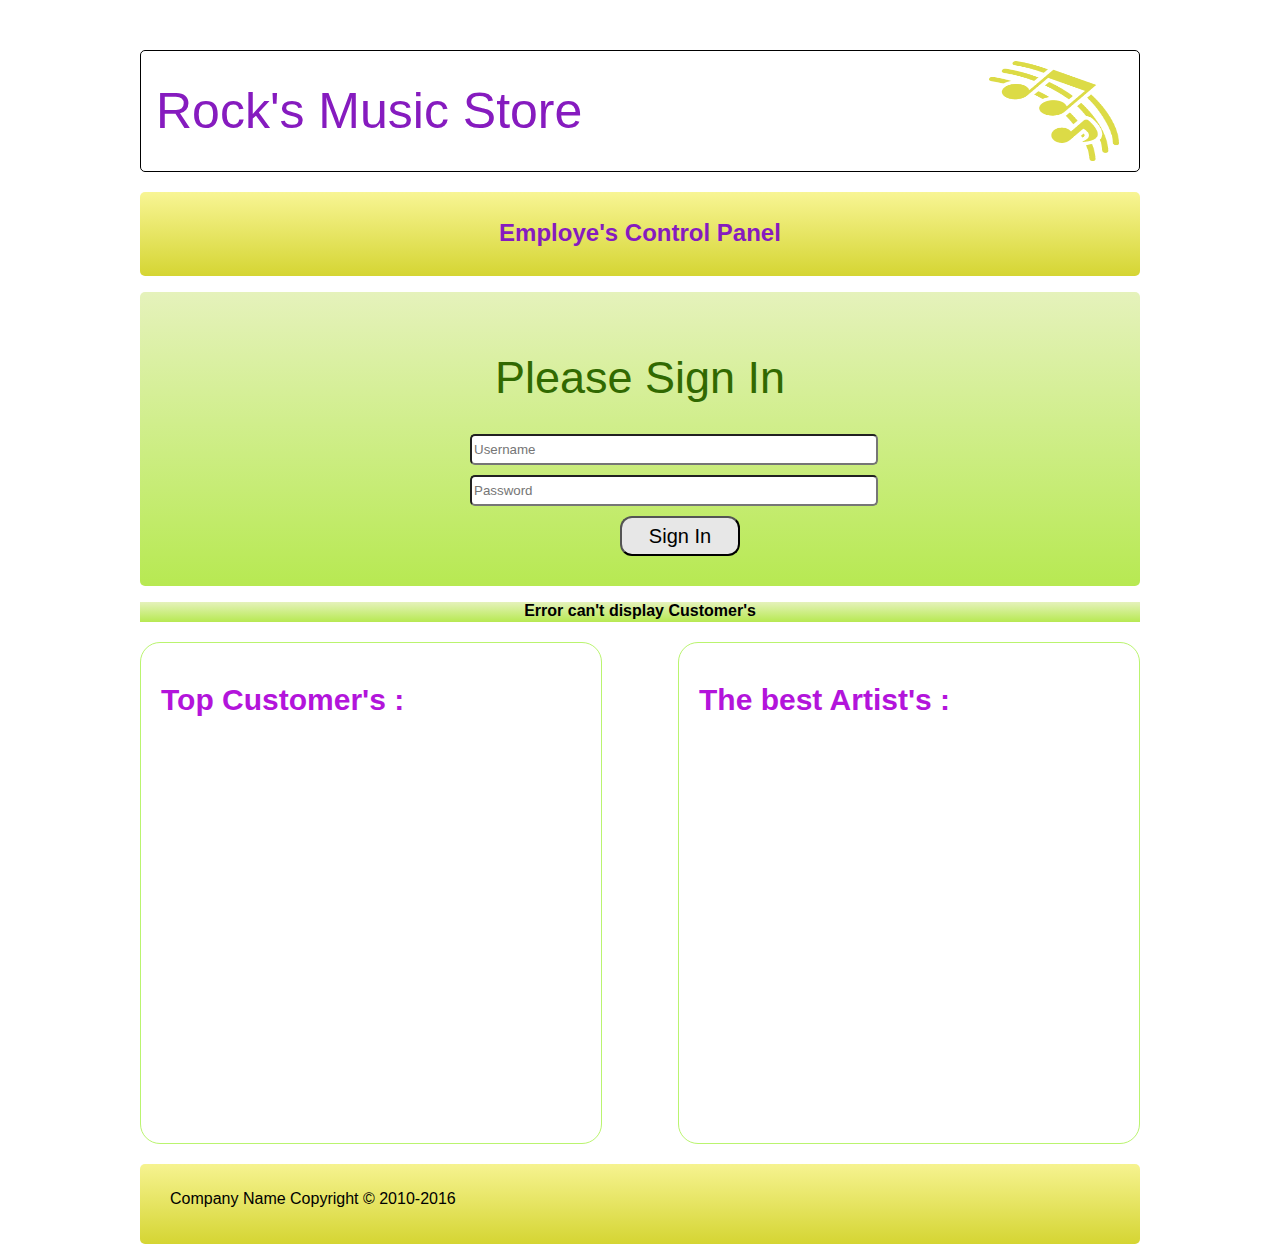
<file: chinook/login.html>
<!DOCTYPE html>
<html lang="en">
<head>
    <meta charset="UTF-8">
    <title>Chinook Login Page</title>
    <script src="jquery-2.2.3%20(1).js"></script>
    <link rel = "stylesheet" type="text/css" href="loginStyle.css">
</head>
<body>
    <div id="container">

        <!-- HEADER SECTION -->
        <div id="header">
            <div id="brand">
                <h1><a href="#">Rock's Music Store</a></h1>
            </div>

            <div id="logo">
                <img src="images/logo.png">
            </div>

            <div class="clear">

            </div>
        </div>

        <!-- Admins welcome logo-->
        <div id="admin">
            <h2> Employe's Control Panel</h2>
        </div>

        <!-- MAIN SECTION FOR LOGIN FORM -->

        <div id="introduction">

            <div >
                <h1>Please Sign In</h1>
                <form method="post" action="#">
                    <input type="text" id="username" name="username" placeholder="Username">
                    <br/>
                    <input type="password" id="password" name="password" placeholder="Password">
                    <br/>
                    <input type="button" class="button" name="loginButton"id="loginButton" placeholder="Sign in" value="Sign In">
                </form>

            </div>

        </div>

        <!-- Error message div -->

        <div id="error">
            <p id="errormsg"></p>
        </div>

        <!-- LEFT and RIGHT SIDEBAR  -->

        <div id="leftsidebar" class="sidebar">
                <h3> Top Customer's : </h3>
                <ul id="customerList">

                </ul>
        </div>


        <div id="rightsidebar" class="sidebar">
                <h3>The best Artist's : </h3>
                <ul id="artistList">

                </ul>

        </div>



    </div>

    <div class="clear">
        <footer class="footer">
            <div>
                <p>Company Name  Copyright &copy; 2010-2016</p>
            </div>

        </footer>
    </div>


</body>

<script>
    $(document).ready(function () {
       // loadArtists();
        loadCustomersAndArtists();



       /*  Hide error message on page load */
            $("#error").hide();


        /*Login page Ajax Code */

        $("#loginButton").click(function () {

            //get username and password
            var username = $("#username").val();
            var password = $("#password").val();

            //putting together for POST method parameters
            var dataString = "username="+username+"&password="+password;

            //checking username and password if blank
            if ( username == "" || password == "") {
                $("#error").show("slow");
                $("#errormsg").text("Please enter both fields");


            }else {

                $.ajax({
                    type: "POST",
                    url: "login.php",
                    data: dataString,


                    success: function (msg) {
                      if (msg == "OK") {
                          window.location.replace("index.html");
                      }else {
                          $("#error").show("slow");
                          $("#errormsg").text(msg);
                      }
                    },
                    error: function () {
                        alert("Browser error");
                    }
                });
            }
        });



        /*************  FUNCTIONS *******************/

        /*  Function to load top Customers & Artists  */
        function loadCustomersAndArtists() {

            /* Create data string to call functions in php*/
            var dataString ="function1=loadCustomers&function2=loadArtists";
//            var dataString2 ="function2=loadArtists";
            // ajax request to load customers
            $.ajax({
                type:"GET",
                url: "login.php",
                data: dataString,
                dataType: "json",

                    // response
                    success: function(daa) {
                        //filling customers list
                       for ( var i= 0; i<data.customers.length;i++) {
                        for ( var j = 0; j < data.customers[i].length; j++) {
                            $("#customerList").append("<li>"+(j+1)+". "+data.customers[i][j].FirstName+" "+data.customers[i][j].LastName+" from "
                                    +data.customers[i][j].City+"</li>").css( {"list-style-image":"url(images/person.png)",
                                "padding":"25px","margin-bottom":"5px","font-size":"20px"});
                        }
                       }
                        //filing artists list
                        for ( var i= 0; i<data.artists.length;i++) {
                            for ( var j = 0; j < data.artists[i].length; j++) {
                                $("#artistList").append("<li id='artist'>"+(j+1)+". "+data.artists[i][j].Name+"</li>").css( {"list-style-image":"url(images/guitar.png)",
                                    "padding":"10px","font-size":"20px"});;
                            }
                        }

                    },
                    // error
                    error: function() {
                        $("#error").show("slow");
                        $("#errormsg").text("Error can't display Customer's");
                    }

            });


        }

//        /* Function to load best selling Tracks */
//
//        function loadArtists() {
//
//            //data string for top Artists
//            var dataString ="function2=loadArtists";
//
//            $.ajax({
//                type:"GET",
//                url: "login.php",
//                data: dataString,
//                dataType: "json",
//
//                    success: function (data) {
//                        console.log(data);
//                        for (var i= 0; i < data.length ; i++) {
//                          $("#artistList").append("<li>"+data[i].Name+"</li>");
//                        }
//                    },
//
//                    error: function() {
//                        $("#error").show("slow");
//                        $("#errormsg").text("Error can't display Artist's");
//                    }
//            });
//
//        }

    });
</script>
</html>
</file>
<file: chinook/loginStyle.css>
body {

    font-family: Arial,Helvetica,sans-serif;
    margin-top: 50px;
}

#container {

    width: 1000px;
    margin: 0 auto;
}

#header {

    height: 100px;
    padding: 10px 0;
    margin-bottom: 20px;
    border: 1px solid;
    border-radius: 5px;
}

#brand {

    float: left;
}

h1 a{
    font-size: 50px;
    font-weight: 200;
    text-decoration: none;
    color:#861bbf;
    margin-left:15px;
}

#logo {
    float:right;
    margin-right: 20px;

}


img {
    width:130px;
    height: 100px;
}

#admin {
    height: 70px;
    background: linear-gradient(#f8f594,#d5d533);
    background: -webkit-linear-gradient(#f8f594,#d5d533);
    background: -o-linear-gradient(#f8f594,#d5d533);
    background: -moz-linear-gradient(#f8f594,#d5d533);
    background: -ms-linear-gradient(#f8f594,#d5d533);
    padding: 7px 0px;
    border-radius: 5px;
}

h2 {
    text-align: center;
    color:#861bbf;
}

#introduction {
    background: linear-gradient(#e5f2bb,#b7e952);
    background: -webkit-linear-gradient(#e5f2bb,#b7e952);
    background: -o-linear-gradient(#e5f2bb,#b7e952);
    background: -moz-linear-gradient(#e5f2bb,#b7e952);
    background: -ms-linear-gradient(#e5f2bb,#b7e952);
    padding: 30px;
    margin: 16px 0px;
    border-radius: 5px;
}

#introduction h1 {
    font-size: 45px;
    color: #316901;
    font-weight: normal;
    text-align: center;
}

#username, #password {
    width: 400px;
    margin:0px 0px 10px 300px;
    height: 25px;
    border-radius: 5px;
}

.button {
    background-color: #e7e7e7;
    color: black;
    font-size: 20px;
    border-radius: 12px;
    width:120px;
    height: 40px;

    margin-left: 450px;
}

#error {
    background: linear-gradient(#e5f2bb,#b7e952);
    background: -webkit-linear-gradient(#e5f2bb,#b7e952);
    background: -o-linear-gradient(#e5f2bb,#b7e952);
    background: -moz-linear-gradient(#e5f2bb,#b7e952);
    background: -ms-linear-gradient(#e5f2bb,#b7e952);
    height: 20px;
    margin-bottom: 20px;
}

#errormsg {
    font-weight: bold;
    text-align: center;

}

.sidebar {
    height: 480px;
    width: 420px;
    border: 1px solid #baf46f;
    border-radius: 20px;
    padding: 10px 20px;
    margin: 0px 0px 20px 0px;

}

.sidebar h3 {
    color: #b314db;
    font-size: 30px;

}

#leftsidebar {
    float: left;
    margin-right: 20px;
}

#rightsidebar {
    float:right;
    margin-left: 20px;
}

#artist {
margin-left:60px;

}

.clear {
    clear:both;
}
.footer {
    height: 60px;
    background: linear-gradient(#f6f390,#d5d533);
    background: -webkit-linear-gradient(#f6f390,#d5d533);
    background: -moz-linear-gradient(#f6f390,#d5d533);
    background: -o-linear-gradient(#f6f390,#d5d533);
    background: -ms-linear-gradient(#f6f390,#d5d533);
    padding: 10px 30px;
    margin: 0 auto;
    border-radius: 5px;
    width: 940px;
}
</file>
